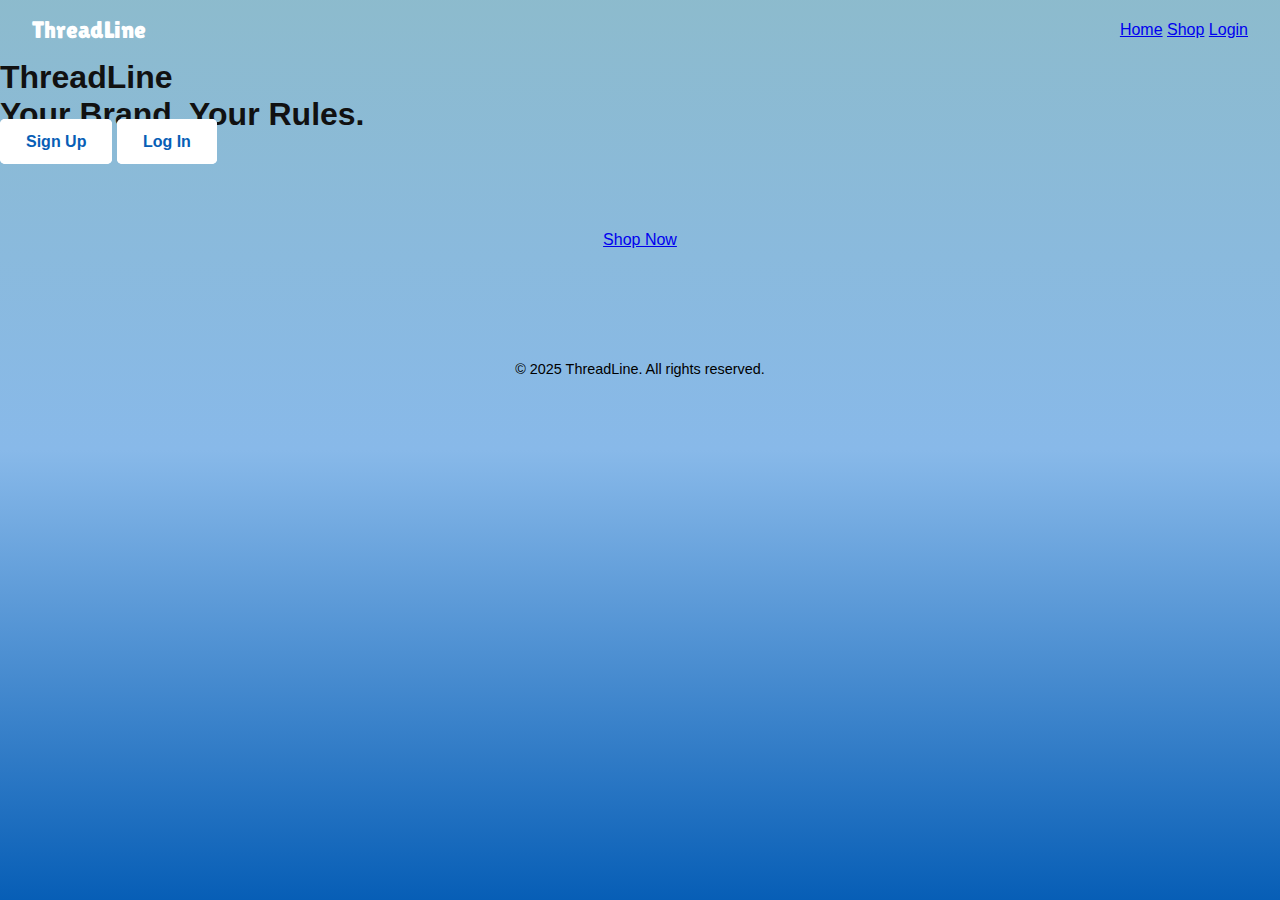
<file: index.html>
<!DOCTYPE html>
<html lang="en">
<head>
  <meta charset="UTF-8">
  <title>ThreadLine – Home</title>
  <link rel="preconnect" href="https://fonts.googleapis.com">
  <link rel="preconnect" href="https://fonts.gstatic.com" crossorigin>
  <link href="https://fonts.googleapis.com/css2?family=Lilita+One&display=swap" rel="stylesheet">
  <link rel="stylesheet" href="style.css">
</head>

<body>

  <!-- NAVIGATION BAR -->
  <header class="navbar">
    <div class="logo">ThreadLine</div>
    <nav>
      <a href="index.html">Home</a>
      <a href="products.html">Shop</a>
      <a href="login.html">Login</a>
    </nav>
  </header>

  <!-- MAIN TITLE & SLOGAN -->
  <div class="main-text">
    <h1 class="text">ThreadLine</h1>
  </div>

  <div class="underneath-text">
    <h1 class="text2">Your Brand. Your Rules.</h1>
  </div>

  <!-- CTA BUTTONS -->
  <div class="cta-buttons">
    <a href="signup.html" class="btn">Sign Up</a>
    <a href="login.html" class="btn secondary">Log In</a>
  </div>

  <!-- HERO SECTION (with background image via CSS) -->
  <section class="hero">
    <div class="hero-text">
      <a href="products.html" class="shop-button">Shop Now</a>
    </div>
  </section>

  <!-- FOOTER -->
  <footer class="copyright footer">
    <p class="script">© 2025 ThreadLine. All rights reserved.</p>
  </footer>

</body>
</html>
</file>
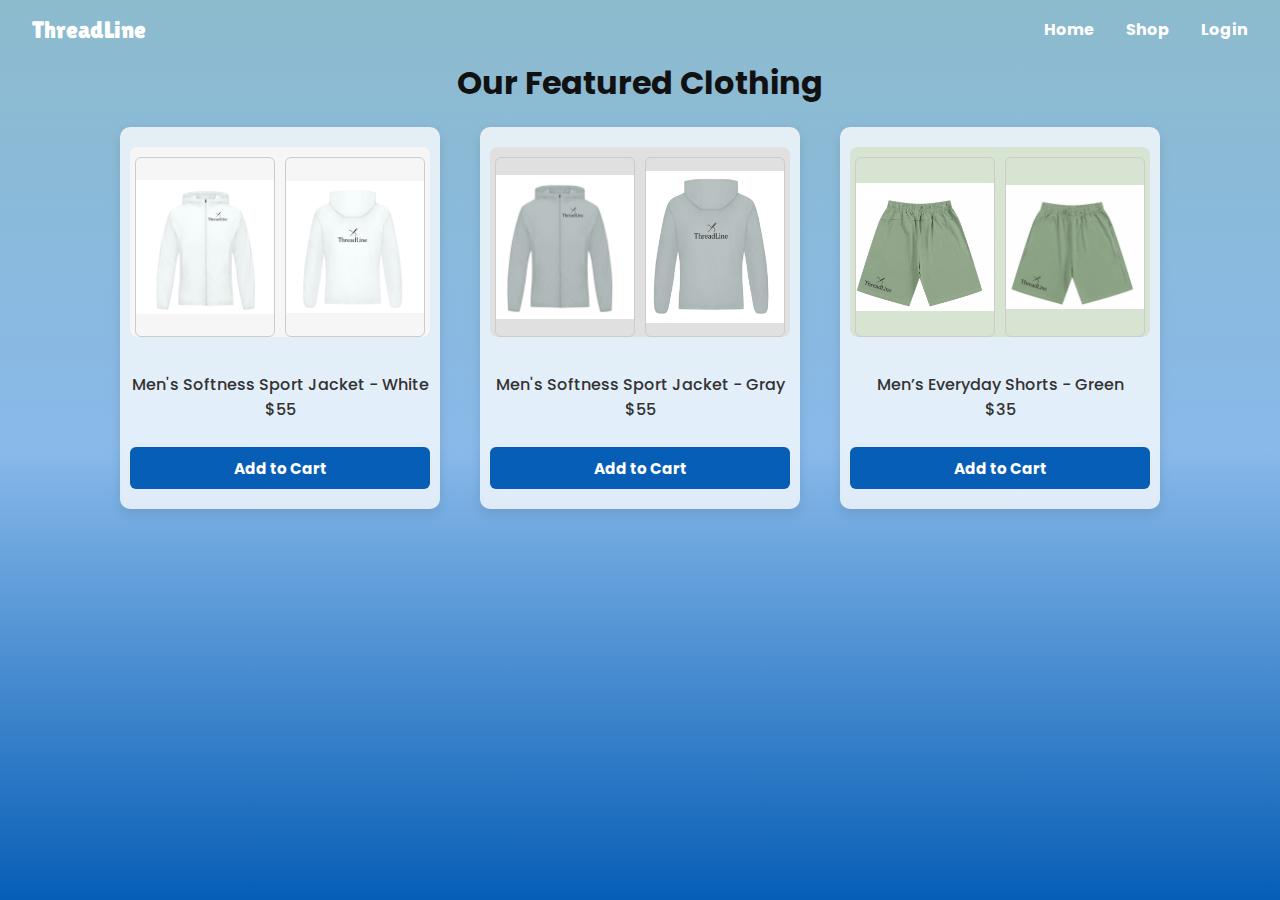
<file: codeForBothJackets.html>
<!DOCTYPE html>
<html lang="en">
<head>
  <meta charset="UTF-8">
  <title>Shop - ThreadLine</title>
  <link rel="stylesheet" href="style.css">
  <link href="https://fonts.googleapis.com/css2?family=Poppins&family=Lilita+One&display=swap" rel="stylesheet" />
</head>
<body>
  <header class="navbar">
    <div class="logo">ThreadLine</div>
    <ul class="nav-links">
      <li><a href="index.html">Home</a></li>
      <li><a href="codeForBothJackets.html">Shop</a></li>
      <li><a href="login.html">Login</a></li>
    </ul>
  </header>

  <main>
    <h1 style="text-align: center;">Our Featured Clothing</h1>

    <section class="product-grid">
      <!-- White Jacket -->
      <div class="product-box">
        <div class="product-images bg-white">
          <img src="white-frontt.png" alt="ThreadLine White Jacket Front">
          <img src="white-back.png" alt="ThreadLine White Jacket Back">
        </div>
        <p>Men's Softness Sport Jacket - White<br>$55</p>
        <a href="checkout.html" class="add-to-cart-btn">Add to Cart</a>
      </div>

      <!-- Gray Jacket -->
      <div class="product-box">
        <div class="product-images bg-gray">
          <img src="gray-front.png" alt="ThreadLine Gray Jacket Front">
          <img src="gray-back.png" alt="ThreadLine Gray Jacket Back">
        </div>
        <p>Men's Softness Sport Jacket - Gray<br>$55</p>
        <a href="checkout.html" class="add-to-cart-btn">Add to Cart</a>
      </div>

      <!-- Green Shorts -->
      <div class="product-box">
        <div class="product-images bg-green">
          <img src="greenShortFront.png" alt="ThreadLine Green Shorts Front">
          <img src="greenShortBack.png" alt="ThreadLine Green Shorts Back">
        </div>
        <p>Men’s Everyday Shorts - Green<br>$35</p>
        <a href="checkout.html" class="add-to-cart-btn">Add to Cart</a>
      </div>
    </section>
  </main>
</body>
</html>
</file>
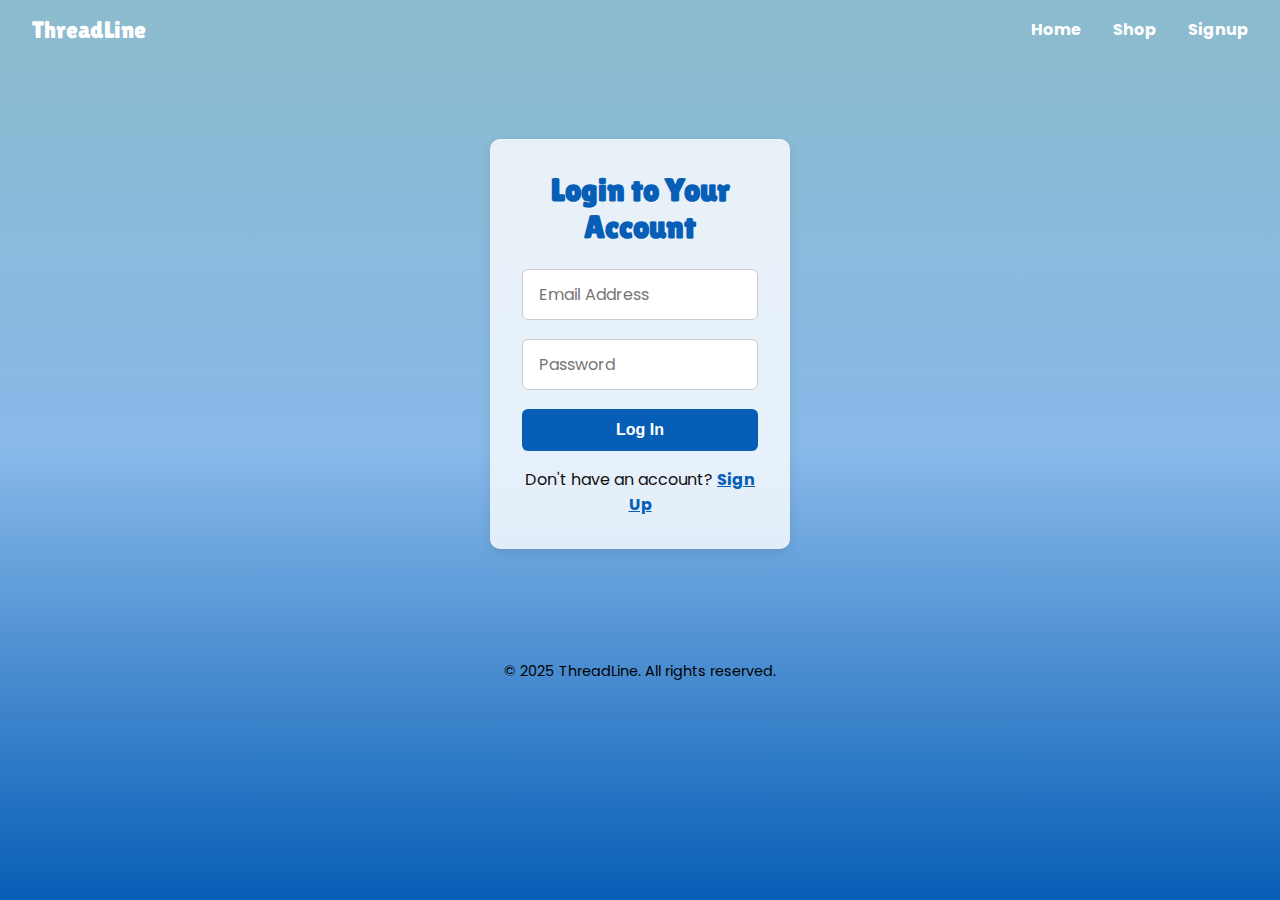
<file: login.html>
<!DOCTYPE html>
<html lang="en">
<head>
  <meta charset="UTF-8" />
  <meta name="viewport" content="width=device-width, initial-scale=1.0" />
  <title>ThreadLine | Login</title>

  <!-- Fonts -->
  <link rel="preconnect" href="https://fonts.googleapis.com" />
  <link rel="preconnect" href="https://fonts.gstatic.com" crossorigin />
  <link href="https://fonts.googleapis.com/css2?family=Lilita+One&family=Poppins:wght@400;600&display=swap" rel="stylesheet" />

  <!-- CSS -->
  <link rel="stylesheet" href="style.css" />
</head>
<body>
  <!-- Navbar -->
  <nav class="navbar">
    <div class="logo">ThreadLine</div>
    <ul class="nav-links">
      <li><a href="index.html">Home</a></li>
      <li><a href="codeForBothJackets.html">Shop</a></li>
      <li><a href="signup.php">Signup</a></li>
    </ul>
  </nav>

  <!-- Login Form Container -->
  <div class="signup-container">
    <h2>Login to Your Account</h2>
    <form class="signup-form" action="login.php" method="POST">
      <input type="email" name="email" placeholder="Email Address" required />
      <input type="password" name="password" placeholder="Password" required />
      <button type="submit">Log In</button>
    </form>
    <p style="margin-top: 1rem;">
      Don't have an account? <a href="signup.php" style="color: #075eb6; font-weight: bold;">Sign Up</a>
    </p>
  </div>

  <!-- Footer -->
  <footer>
    <p>© 2025 ThreadLine. All rights reserved.</p>
  </footer>
</body>
</html>
</file>
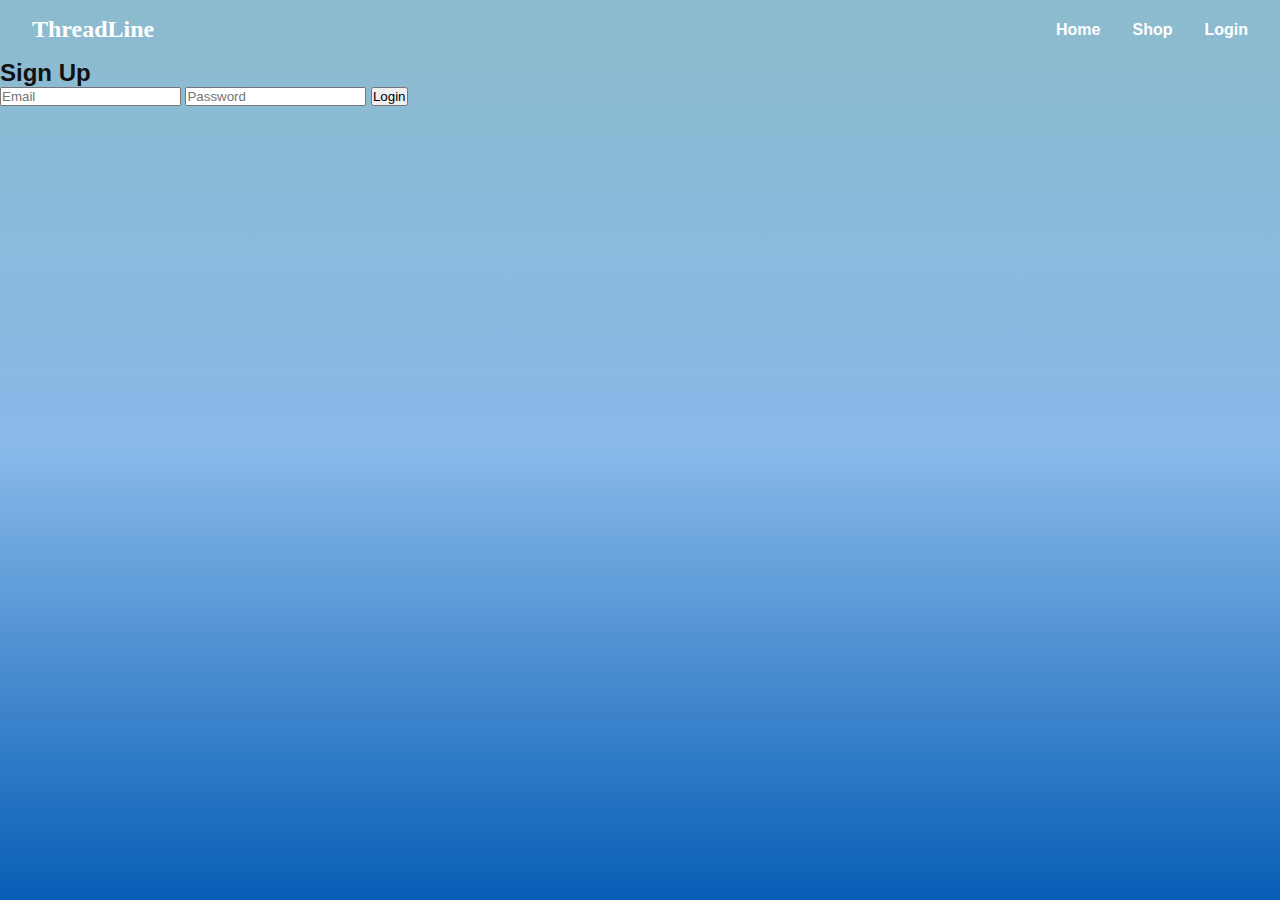
<file: signup.html>
<!DOCTYPE html>
<html lang="en">
<head>
  <meta charset="UTF-8" />
  <meta name="viewport" content="width=device-width, initial-scale=1.0"/>
  <title>Login - ThreadLine</title>
  <link rel="stylesheet" href="style.css" />
</head>
<body>
  <nav class="navbar">
    <h1 class="logo">ThreadLine</h1>
    <ul class="nav-links">
      <li><a href="index.html">Home</a></li>
      <li><a href="codeForBothJackets.html">Shop</a></li>
      <li><a href="login.html">Login</a></li>
    </ul>
  </nav>

  <section class="login-form">
    <h2>Sign Up</h2>



    
    <form>
      <input type="email" placeholder="Email" required />
      <input type="password" placeholder="Password" required />
      <button type="submit">Login</button>
    </form>
  </section>
</body>
</html>
</file>
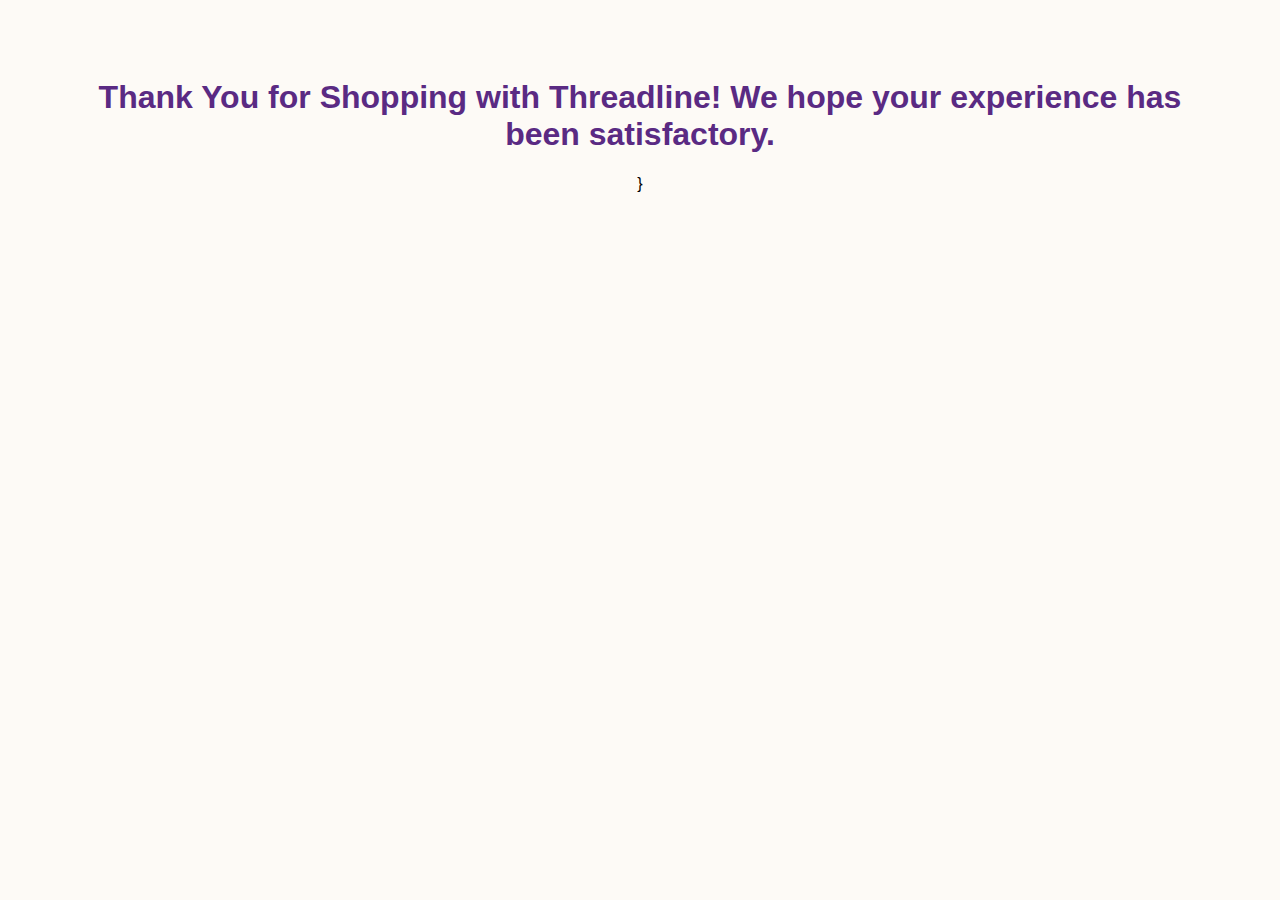
<file: thankyou.html>
<!DOCTYPE html>
<html lang="en">
<head>
	<meta charset="UTF-8" />
	<meta name="viewport"/>
	<title>Thank You from Threadline</title>
	<style>
		body {
			font-family: Arial;
			background-color: #fdfaf6;
			text-align: center;
			padding: 50px;
		}

		h1 { 
		color: #5a2a83;
		font-size: 2 rem;
	}
	p {
		font-size: 1 rem;
		margin-top: 30px;
		padding: 10px 20px;
		background-color: #5a2a83;
		color: #ffff;
		border-radius: 5px;
	}

	.btn:hover {
	</style>
</head>
<body>
	<h1> Thank You for Shopping with Threadline! We hope your experience has been satisfactory.</h1>
</body>
</html>

	}
</file>
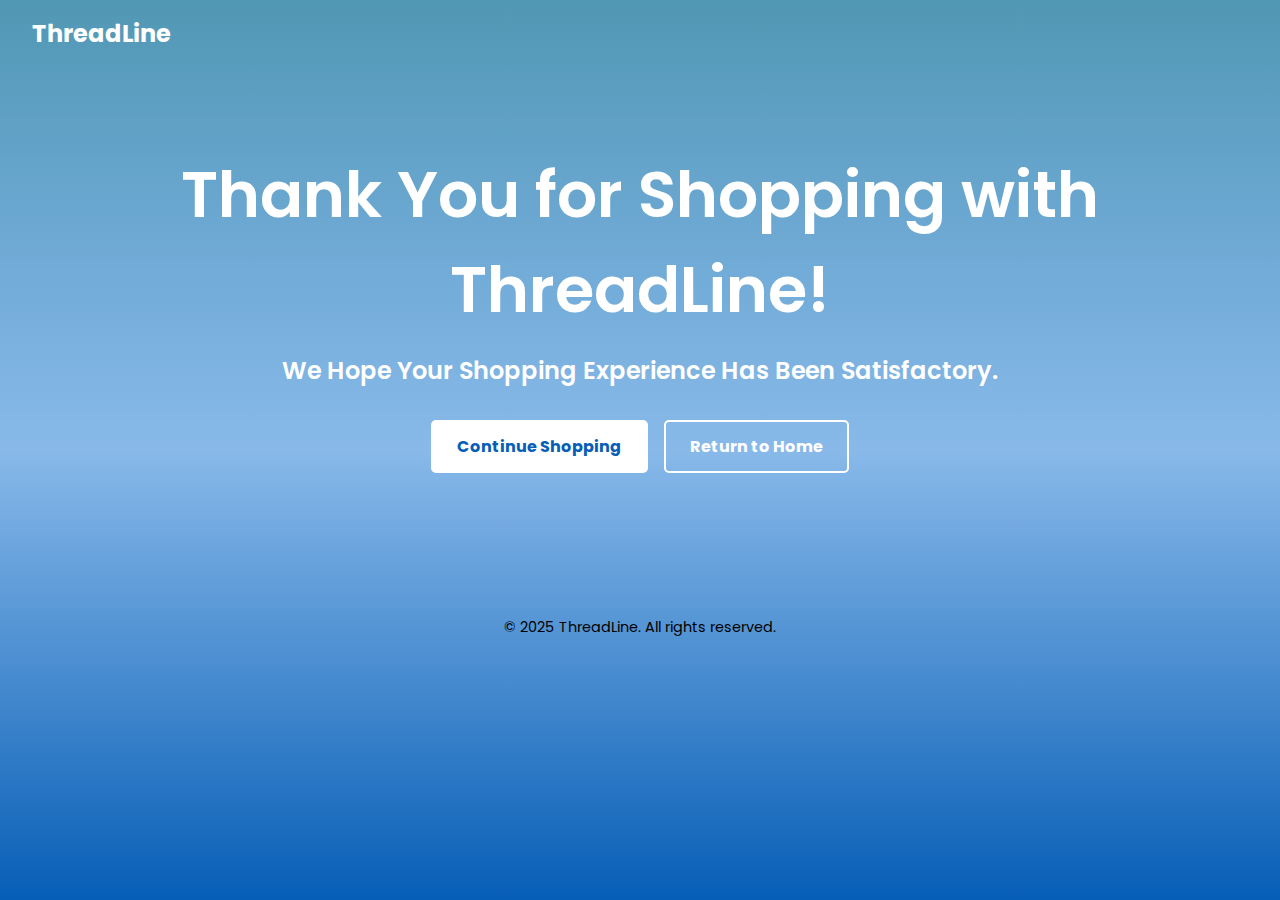
<file: thankyourevised.html>
<!DOCTYPE html>
<html lang="en">
<head>
  <meta charset="UTF-8" />
  <meta name="viewport" content="width=device-width, initial-scale=1.0" />
  <title>Thank You | ThreadLine</title>

  <!-- Google Fonts -->
  <link href="https://fonts.googleapis.com/css2?family=Poppins:wght@400;600&display=swap" rel="stylesheet">
  <link href="https://fonts.googleapis.com/css2?family=Lilita+One&display=swap" rel="stylesheet">

 
  <style>
   
    * {
      margin: 0;
      padding: 0;
      box-sizing: border-box;
    }

    html, body {
      width: 100%;
      min-height: 100vh;
      font-family: 'Poppins', sans-serif;
      background: linear-gradient(to bottom, #1071977a 0%, #88b9e9 50%, #075eb6 100%);
      background-repeat: no-repeat;
      background-attachment: fixed;
      color: #111;
      overflow-x: hidden;
    }

    /* NAVIGATION BAR */
    .navbar {
      display: flex;
      justify-content: space-between;
      align-items: center;
      padding: 1rem 2rem;
      background: transparent;
      flex-wrap: wrap;
    }

    .logo {
      font-family: 'Poppins', sans-serif;
      font-size: 1.5rem;
      color: white;
      font-weight: bold;
      text-decoration: none;
    }

    .nav-links {
      list-style: none;
      display: flex;
      gap: 2rem;
      flex-wrap: wrap;
    }

    .nav-links a {
      text-decoration: none;
      color: white;
      font-weight: bold;
      transition: color 0.2s ease;
    }

    /* HERO SECTION */
    .hero {
      text-align: center;
      padding: 5rem 2rem;
      color: white;
    }

    .hero h1 {
      font-family: 'Poppins', sans-serif;
      font-size: 4rem;
      font-weight: 600;
      margin-bottom: 1rem;
    }

    .hero p {
      font-size: 1.5rem;
      margin-bottom: 2rem;
      font-weight: 600;
    }

    /* BUTTON STYLES */
    .buttons {
      display: flex;
      justify-content: center;
      gap: 1rem;
      margin-bottom: 2rem;
      flex-wrap: wrap;
    }

    .btn,
    .btn-outline {
      padding: 0.75rem 1.5rem;
      font-size: 1rem;
      border: 2px solid white;
      border-radius: 5px;
      text-decoration: none;
      font-weight: bold;
    }

    .btn {
      background: white;
      color: #075eb6;
    }

    .btn-outline {
      background: transparent;
      color: white;
    }

    /* FOOTER */
    footer {
      text-align: center;
      padding: 2rem 1rem;
      color: #000;
      font-size: 0.9rem;
    }
  </style>
</head>

<body>
  <!-- Navigation  -->
  <nav class="navbar">
    <a href="/html/index.html" class="logo">ThreadLine</a>
    <ul class="nav-links">
      <!-- Optional nav items -->
    </ul>
  </nav>

  <!--Thank You -->
  <section class="hero">
    <h1>Thank You for Shopping with ThreadLine!</h1>
    <p>We Hope Your Shopping Experience Has Been Satisfactory.</p>
    <div class="buttons">
      <a href="/jackets.php" class="btn">Continue Shopping</a>
      <a href="/html/index.html" class="btn-outline">Return to Home</a>
    </div>
  </section>

  <!-- Footer -->
  <footer>
    <p>© 2025 ThreadLine. All rights reserved.</p>
  </footer>
</body>
</html>
</file>
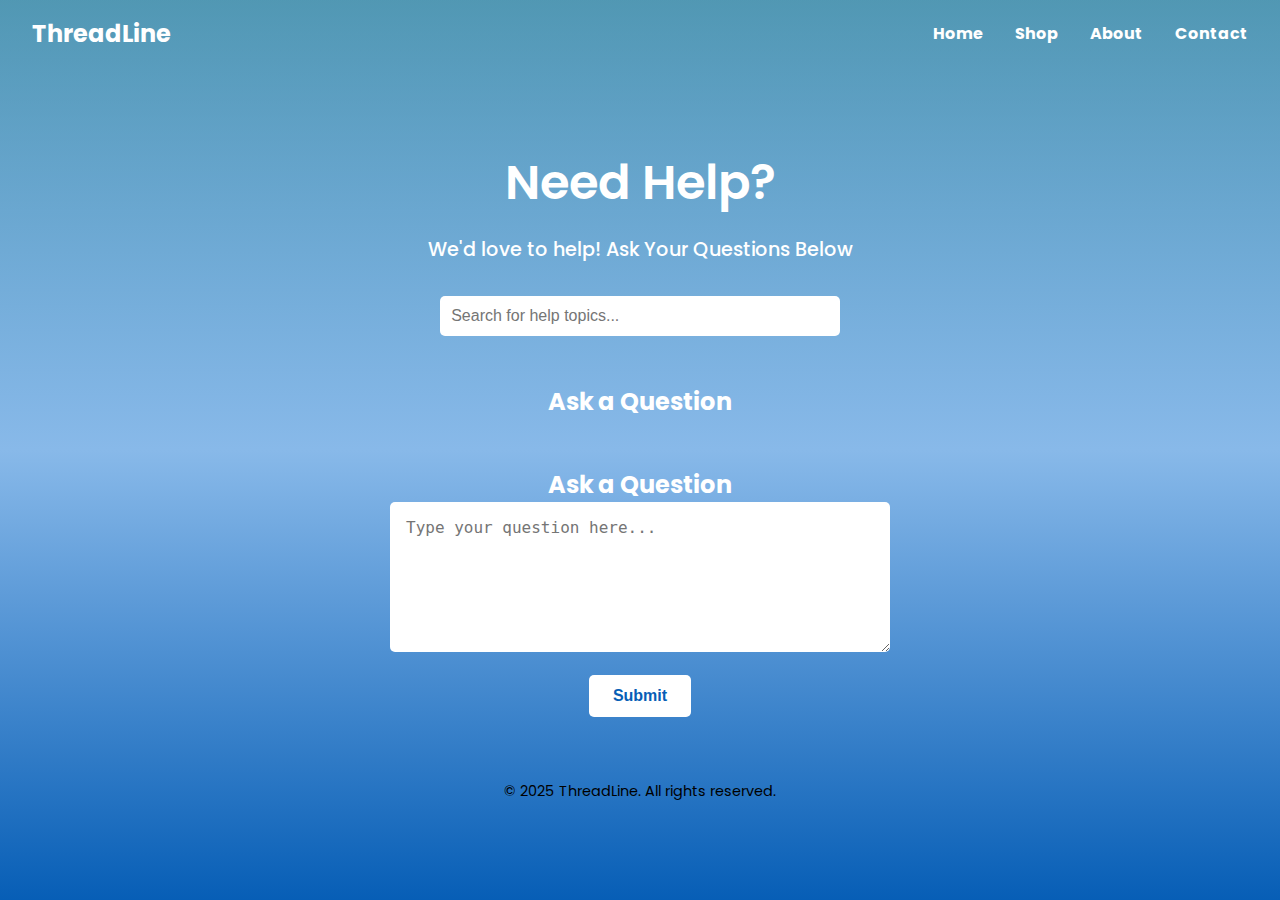
<file: html/help.html>
<!DOCTYPE html>
<html lang="en">
<head>
  <meta charset="UTF-8" />
  <meta name="viewport" content="width=device-width, initial-scale=1.0" />
  <title>Help | ThreadLine</title>

  <!-- Google Fonts -->
  <link href="https://fonts.googleapis.com/css2?family=Poppins:wght@400;600&display=swap" rel="stylesheet">
  <link href="https://fonts.googleapis.com/css2?family=Lilita+One&display=swap" rel="stylesheet">

  <style>
    
    * {
      margin: 0;
      padding: 0;
      box-sizing: border-box;
    }

    html, body {
      width: 100%;
      min-height: 100vh;
      font-family: 'Poppins', sans-serif;
      background: linear-gradient(to bottom, #1071977a 0%, #88b9e9 50%, #075eb6 100%);
      background-repeat: no-repeat;
      background-attachment: fixed;
      color: #111;
      overflow-x: hidden;
    }

    .navbar {
      display: flex;
      justify-content: space-between;
      align-items: center;
      padding: 1rem 2rem;
      background: transparent;
      flex-wrap: wrap;
    }

    .logo {
      font-family: 'Poppins', sans-serif;
      font-size: 1.5rem;
      color: white;
      font-weight: bold;
      text-decoration: none;
    }

    .nav-links {
      list-style: none;
      display: flex;
      gap: 2rem;
      flex-wrap: wrap;
    }

    .nav-links a {
      text-decoration: none;
      color: white;
      font-weight: bold;
      transition: color 0.2s ease;
    }

    .hero {
      text-align: center;
      padding: 5rem 2rem 2rem 2rem;
      color: white;
    }

    .hero h1 {
      font-size: 3rem;
      font-weight: 600;
      margin-bottom: 1rem;
    }

    .hero p {
      font-size: 1.2rem;
      font-weight: 500;
      margin-bottom: 2rem;
    }

    .search-container {
      text-align: center;
      margin-top: 2rem;
    }

    .search-container input[type="text"] {
      padding: 0.7rem;
      width: 60%;
      max-width: 400px;
      border-radius: 5px;
      border: none;
      outline: none;
      font-size: 1rem;
    }

.search-container input[type="text"]:focus,
.form-section textarea:focus {
  outline: 2px solid #fff;
  background-color: #e9f3ff;
}

.form-section button:focus {
  outline: 2px dashed #075eb6;
  outline-offset: 3px;
}

    .form-section {
      margin-top: 3rem;
      text-align: center;
    }

    .form-section textarea {
      width: 80%;
      max-width: 500px;
      height: 150px;
      padding: 1rem;
      border-radius: 5px;
      border: none;
      font-size: 1rem;
      resize: vertical;
    }

    .form-section button {
      margin-top: 1rem;
      padding: 0.75rem 1.5rem;
      font-size: 1rem;
      border: none;
      border-radius: 5px;
      background-color: white;
      color: #075eb6;
      font-weight: bold;
      cursor: pointer;
      transition: background-color 0.2s ease;
    }

    .form-section button:hover {
      background-color: #f0f0f0;
    }

    footer {
      text-align: center;
      padding: 2rem 1rem;
      color: #000;
      font-size: 0.9rem;
    }
  </style>
</head>

<body>
  <!-- Navigation Bar -->
  <!-- Navigation Bar -->
<nav class="navbar">
  <a href="/html/index.html" class="logo">ThreadLine</a>
  <ul class="nav-links">
    <li><a href="/html/index.html">Home</a></li>
    <li><a href="/php/product-catalog.php">Shop</a></li>
    <li><a href="/html/about.html">About</a></li>
    <li><a href="/html/contact.html">Contact</a></li>
  </ul>
</nav>

     

  <!-- Help Section -->
  <section class="hero">
    <h1>Need Help?</h1>
    <p>We'd love to help! Ask Your Questions Below</p>

    <div class="search-container">
      <input type="text" placeholder="Search for help topics...">
    </div>

    <div class="form-section">
      <h2 style="color:white; margin-top: 2rem;">Ask a Question</h2>
    
   <form>
  <div class="form-section">
  <h2 style="color:white; margin-top: 2rem;">Ask a Question</h2>
  <form action="/php/submit-question.php" method="post">
    <textarea placeholder="Type your question here..."></textarea><br>
    <button type="submit">Submit</button>
  </form>




      
    </div>
  </section>

  <!-- Footer -->
  <footer>
    <p>© 2025 ThreadLine. All rights reserved.</p>
  </footer>
</body>
</html>
</file>
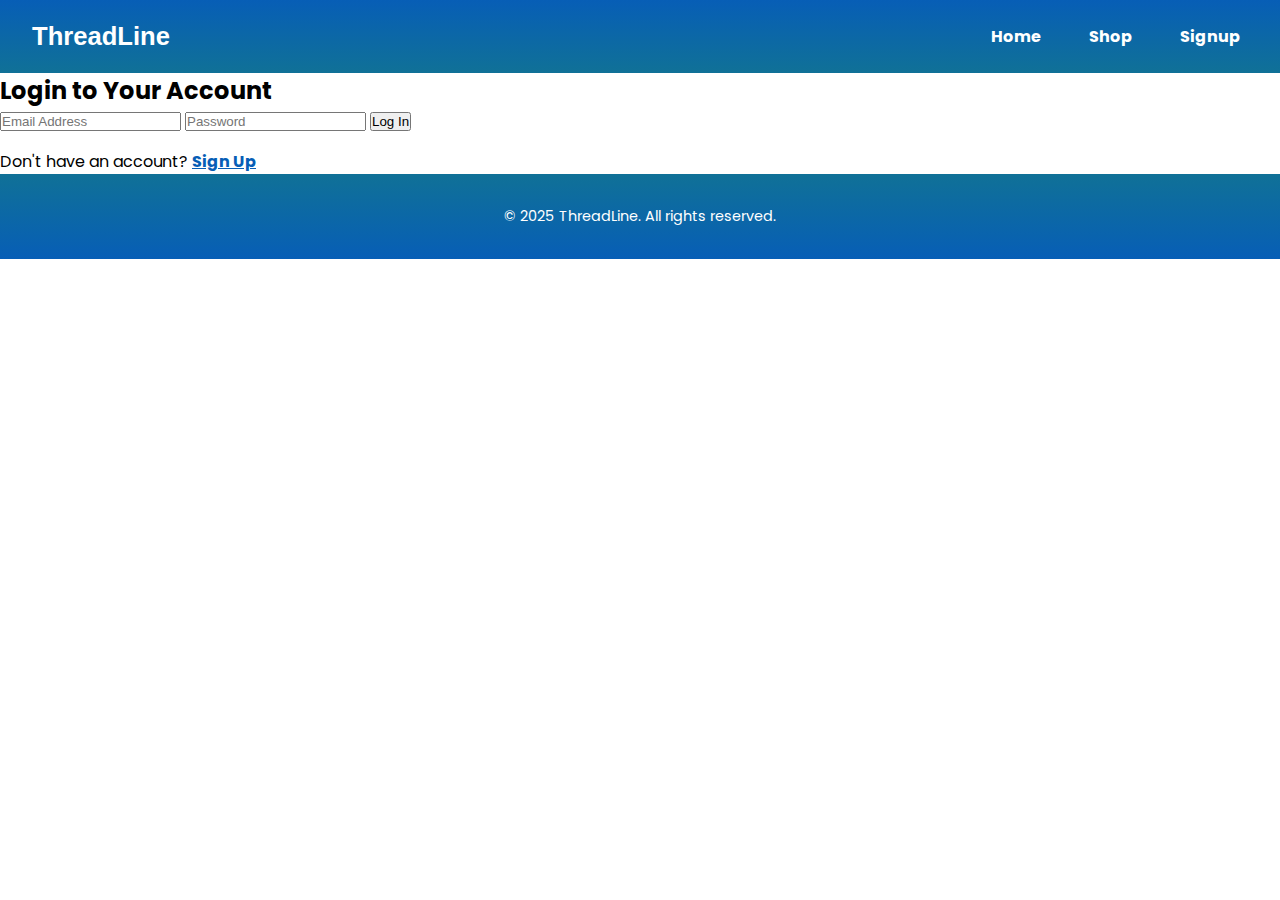
<file: html/login.html>
<!--
  File: login.html
  Project: ThreadLine E-Commerce Platform
  Description: Login page for users to access their ThreadLine accounts.
               Includes form submission to backend PHP login handler.
  Last Modified: July 12, 2025
-->



<!DOCTYPE html>
<html lang="en">
<head>
  <meta charset="UTF-8" />
  <meta name="viewport" content="width=device-width, initial-scale=1.0" />
  <title>ThreadLine | Login</title>

  <!-- Fonts -->
  <link rel="preconnect" href="https://fonts.googleapis.com" />
  <link rel="preconnect" href="https://fonts.gstatic.com" crossorigin />
  <link href="https://fonts.googleapis.com/css2?family=Lilita+One&family=Poppins:wght@400;600&display=swap" rel="stylesheet" />

  <!-- CSS -->
  <link rel="stylesheet" href="../css/style.css" />
</head>
<body>
  <!-- Navbar -->
  <nav class="navbar">
    <a href="index.html" class="logo">ThreadLine</a>
    <ul class="nav-links">
      <li><a href="index.html">Home</a></li>
      <li><a href="../php/codeForBothJackets.php">Shop</a></li>
      <li><a href="signup.html">Signup</a></li>
    </ul>
  </nav>

  <!-- Login Form Container -->
  <div class="signup-container">
    <h2>Login to Your Account</h2>
    <form class="signup-form" action="../php/login.php" method="POST">
      <input type="email" name="email" placeholder="Email Address" required />
      <input type="password" name="password" placeholder="Password" required />
      <button type="submit">Log In</button>
    </form>
    <p style="margin-top: 1rem;">
      Don't have an account? <a href="signup.html" style="color: #075eb6; font-weight: bold;">Sign Up</a>
    </p>
  </div>

  <!-- Footer -->
  <footer>
    <p>© 2025 ThreadLine. All rights reserved.</p>
  </footer>
</body>
</html>
</file>
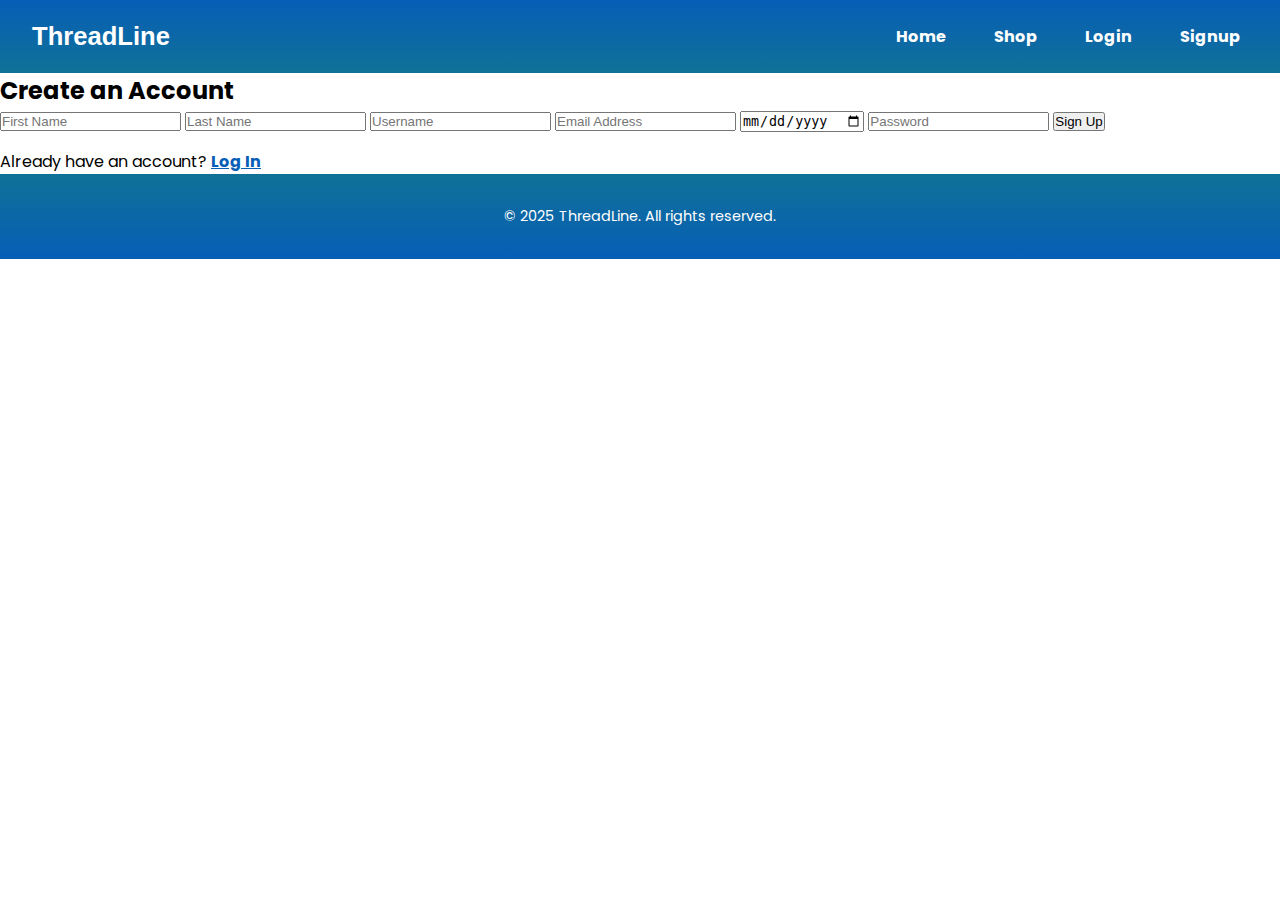
<file: html/signup.html>
<!DOCTYPE html>
<html lang="en">
<head>
  <meta charset="UTF-8" />
  <meta name="viewport" content="width=device-width, initial-scale=1.0" />
  <title>ThreadLine | Sign Up</title>

  <!-- Fonts -->
  <link rel="preconnect" href="https://fonts.googleapis.com" />
  <link rel="preconnect" href="https://fonts.gstatic.com" crossorigin />
  <link href="https://fonts.googleapis.com/css2?family=Lilita+One&family=Poppins:wght@400;600&display=swap" rel="stylesheet" />

  <!-- Styles -->
  <link rel="stylesheet" href="../css/style.css" />
</head>
<body>
  <!-- Navigation Bar -->
  <nav class="navbar">
    <a href="index.html" class="logo">ThreadLine</a>
    <ul class="nav-links">
      <li><a href="index.html">Home</a></li>
      <li><a href="../php/codeForBothJackets.php">Shop</a></li>
      <li><a href="login.html">Login</a></li>
      <li><a href="signup.html">Signup</a></li>
    </ul>
  </nav>

  <!-- Signup Form Section -->
  <div class="signup-container">
    <h2>Create an Account</h2>
    <form class="signup-form" action="../php/signup.php" method="POST">
      <input type="text" name="first_name" placeholder="First Name" required />
      <input type="text" name="last_name" placeholder="Last Name" required />
      <input type="text" name="username" placeholder="Username" required />
      <input type="email" name="email" placeholder="Email Address" required />
      <input type="date" name="dob" required />
      <input type="password" name="password" placeholder="Password" required />
      <button type="submit">Sign Up</button>
    </form>
    <p style="margin-top: 1rem;">
      Already have an account? <a href="login.html" style="color: #075eb6; font-weight: bold;">Log In</a>
    </p>
  </div>

  <!-- Footer -->
  <footer>
    <p>© 2025 ThreadLine. All rights reserved.</p>
  </footer>
</body>
</html>
</file>
<file: css/style.css>
/* BASE STYLES */
* {
  margin: 0;
  padding: 0;
  box-sizing: border-box;
}

html, body {
  height: 100%;
  margin: 0;
  padding: 0;
  font-family: 'Poppins', sans-serif;
  background: white;
  color: #000;
}

.container {
  min-height: 100vh;
  padding: 2rem 1rem;
}

/* NAVIGATION */
.navbar {
  display: flex;
  justify-content: space-between;
  align-items: center;
  padding: 1rem 2rem;
  flex-wrap: wrap;
  background: linear-gradient(to bottom, #075eb6 0%, #107197 100%);
}

.logo {
  font-family: 'Manufacturing Consent', sans-serif;
  font-size: 1.8rem;
  font-weight: normal;
  color: white;
  text-decoration: none;
}

.nav-links {
  list-style: none;
  display: flex;
  gap: 2rem;
}

.nav-links li a {
  text-decoration: none;
  color: white;
  font-weight: bold;
  transition: color 0.2s ease;
}

.nav-links li a:hover {
  color: #dbeaff;
}

/* DROPDOWN MENU */
.account-dropdown {
  position: relative;
  display: inline-block;
}

.account-toggle {
  font-weight: bold;
  color: white;
  cursor: pointer;
  padding: 0.5rem;
}

.account-dropdown:hover .dropdown-style {
  display: block;
}

.dropdown-style {
  display: none;
  position: absolute;
  right: 0;
  top: 100%;
  background: white;
  min-width: 180px;
  box-shadow: 0 4px 12px rgba(0,0,0,0.15);
  border-radius: 8px;
  padding: 0.5rem 0;
  z-index: 1000;
}

.dropdown-style li {
  padding: 0;
}

.dropdown-style li a {
  display: block;
  padding: 0.75rem 1.25rem;
  color: #075eb6;
  font-weight: 600;
  text-decoration: none;
  transition: background 0.2s ease;
}

.dropdown-style li a:hover {
  background: #f2f2f2;
}

/* HERO SECTION */
.hero {
  text-align: center;
  padding: 5rem 2rem;
min-height: auto;
  color: white;
  background: url('/assets/images/blouse-2597205.jpg') no-repeat center center;
  background-size: cover;
}


.hero h1 {
  font-size: 4rem;
  font-weight: 600;
  margin-bottom: 1rem;
}

.hero p {
  font-size: 1.5rem;
  margin-bottom: 2rem;
  font-weight: 600;
}

/* BUTTONS */
.buttons {
  display: flex;
  justify-content: center;
  gap: 1rem;
  flex-wrap: wrap;
}

.btn,
.btn-outline {
  padding: 0.75rem 1.5rem;
  font-size: 1rem;
  border: 2px solid white;
  border-radius: 5px;
  text-decoration: none;
  font-weight: bold;
}

.btn {
  background: white;
  color: #075eb6;
}

.btn-outline {
  background: transparent;
  color: white;
}

/* FOOTER */
footer,
.threadline-footer {
  background: linear-gradient(to top, #075eb6, #107197);
  color: white;
  text-align: center;
  padding: 2rem 1rem;
  font-size: 0.9rem;
  margin-top: auto;
}

.footer-top {
  border-bottom: 1px solid #ffffff33;
  padding-bottom: 1rem;
  margin-bottom: 1.5rem;
  text-align: center;
}

.footer-top .breadcrumbs a {
  color: #dbeaff;
  text-decoration: none;
  margin: 0 0.3rem;
  font-weight: 500;
}

.footer-content {
  display: flex;
  flex-direction: column;
  align-items: center;
  gap: 1.5rem;
  text-align: center;
}

.footer-social a {
  color: #fff;
  margin: 0 0.5rem;
  font-size: 1.1rem;
  text-decoration: none;
}

.footer-social a:hover {
  color: #f5f5f5;
}

.footer-description p {
  max-width: 600px;
  margin: 0 auto;
  color: #eee;
}

.footer-contacts p {
  margin: 0.2rem 0;
  color: #f0f0f0;
}

.footer-rights {
  border-top: 1px solid #ffffff33;
  margin-top: 2rem;
  padding-top: 1rem;
  font-size: 0.85rem;
  color: #ccc;
}

/* THREADLINE TITLE */
.threadline-title {
  font-family: 'Manufacturing Consent', sans-serif;
  font-size: 3rem;
  color: white;
  font-weight: bold;
}
nav ul {
  list-style: none;
  display: flex;
  align-items: center;
  gap: 1.5rem;
  margin: 0;
  padding: 0;
}

nav ul li {
  position: relative;
}

nav ul li a {
  color: white;
  text-decoration: none;
  font-weight: 600;
  padding: 0.5rem;
  display: block;
}

.account-dropdown .dropdown-style {
  display: none;
  position: absolute;
  top: 100%;
  right: 0;
  background: white;
  color: #075eb6;
  min-width: 180px;
  list-style: none;
  border-radius: 6px;
  box-shadow: 0 4px 8px rgba(0,0,0,0.2);
  z-index: 999;
}

.account-dropdown .dropdown-style li a {
  color: #075eb6;
  padding: 0.75rem 1rem;
  display: block;
}

.account-dropdown .dropdown-style li a:hover {
  background-color: #f0f0f0;
}

/* Show dropdown on hover */
.account-dropdown:hover .dropdown-style {
  display: block;
}

/* Dropdown Navigation */
.navbar {
  display: flex;
  justify-content: space-between;
  align-items: center;
  padding: 1rem 2rem;
  color: white;
}

.logo {
  color: white;
  text-decoration: none;
  font-size: 1.6rem;
  font-weight: bold;
}

.nav-menu {
  list-style: none;
  display: flex;
  gap: 2rem;
  align-items: center;
}

.nav-menu li {
  position: relative;
}

.nav-menu a {
  color: white;
  text-decoration: none;
  font-weight: 600;
}

.dropdown-menu {
  display: none;
  position: absolute;
  top: 100%;
  left: 0;
  background: #222;
  padding: 0.5rem 0;
  border-radius: 4px;
  z-index: 999;
  min-width: 180px;
}

.dropdown-menu li {
  padding: 0;
}

.dropdown-menu li a {
  display: block;
  padding: 0.75rem 1rem;
  color: white;
  text-decoration: none;
}

.dropdown-menu li a:hover {
  background-color: #075eb6;
}

.dropdown:hover .dropdown-menu {
  display: block;
}

/* CONTAINER + HEADING */
.container {
  padding-top: 2rem;
  padding-bottom: 2rem;
}

h2.text-center {
  font-family: 'Lilita One', cursive;
  color: #075eb6;
  margin-bottom: 2rem;
}

/* PRODUCT CARD STYLING */
.card {
  border: none;
  color: white;
  border-radius: 10px;
  overflow: hidden;
  transition: transform 0.2s ease;
}

.card:hover {
  transform: scale(1.02);
}

.card-img-top {
  width: 100%;
  height: 250px;
  object-fit: cover;
  border-top-left-radius: 10px;
  border-top-right-radius: 10px;
}

.card-body {
  padding: 1.25rem;
  text-align: center;
  background-color: #075eb6;
}

.card-title {
  font-size: 1.1rem;
  font-weight: 600;
  margin-bottom: 0.5rem;
  color: #fff;
}

.card-text {
  font-size: 1rem;
  color: #ccc;
  margin-bottom: 1rem;
}

/* VIEW PRODUCT BUTTON */
.btn-primary {
  background-color: white;
  border: none;
  padding: 0.5rem 1.2rem;
  border-radius: 6px;
  font-weight: bold;
  font-size: 0.95rem;
}

.btn-primary:hover {
  background-color: #054a8e;
}

.pagination-link {
  display: inline-block;
  margin: 0 6px;
  padding: 8px 14px;
  background: #075eb6;
  color: white;
  text-decoration: none;
  border-radius: 5px;
  font-weight: bold;
}

.pagination-link:hover {
  background: #054a8e;
}

.pagination-link.active {
  background: #042f5c;
  pointer-events: none;
}

html, body {
  height: 100%;
  margin: 0;
  padding: 0;
}

.page-wrapper {
  min-height: 100vh;
  display: flex;
  flex-direction: column;
}

.page-wrapper main {
  flex: 1; /* take up remaining space */
}
</file>
<file: style.css>
/* GLOBAL RESET + BASE STYLES */
* {
  margin: 0;
  padding: 0;
  box-sizing: border-box;
}

body {
  margin: 0;
  font-family: 'Poppins', sans-serif;
  background: linear-gradient(to bottom, #1071977a 0%, #88b9e9 50%, #075eb6 100%);
  background-repeat: no-repeat;
  background-attachment: fixed;
  min-height: 100vh;
  color: #111;
  overflow-y: scroll; /* ✅ Keeps scrollbar space consistent on all pages */
}

/* NAVIGATION BAR */
.navbar {
  display: flex;
  justify-content: space-between;
  align-items: center;
  padding: 1rem 2rem;
  background: transparent;
}

.logo {
  font-family: 'Lilita One', cursive;
  font-size: 1.5rem;
  color: white;
}

.nav-links {
  list-style: none;
  display: flex;
  gap: 2rem;
}

.nav-links a {
  text-decoration: none;
  color: white;
  font-weight: bold;
  transition: color 0.2s ease;
}

/* HERO SECTION */
.hero {
  text-align: center;
  padding: 5rem 2rem;
  color: white;
}

.hero h1 {
  font-family: 'Lilita One', cursive;
  font-size: 4rem;
  margin-bottom: 1rem;
}

.hero p {
  font-size: 1.5rem;
  margin-bottom: 2rem;
  font-weight: 600;
}

/* BUTTONS */
.buttons {
  display: flex;
  justify-content: center;
  gap: 1rem;
  margin-bottom: 2rem;
}

.btn,
.btn-outline {
  padding: 0.75rem 1.5rem;
  font-size: 1rem;
  border: 2px solid white;
  border-radius: 5px;
  text-decoration: none;
  font-weight: bold;
}

.btn {
  background: white;
  color: #075eb6;
}

.btn-outline {
  background: transparent;
  color: white;
}

.shop-now-btn {
  display: inline-block;
  margin-top: 1rem;
  background: black;
  color: white;
  padding: 1rem 2rem;
  text-decoration: none;
  font-weight: bold;
  border-radius: 5px;
}

/* FOOTER */
footer {
  text-align: center;
  padding: 2rem 1rem;
  color: #000;
  font-size: 0.9rem;
}

/* PRODUCT GRID LAYOUT */
.product-grid {
  display: flex;
  flex-wrap: wrap;
  justify-content: center;
  gap: 40px;
  padding: 20px;
}

.product-box {
  width: 320px;
  text-align: center;
  background-color: #ffffffc2;
  padding: 20px 10px;
  border-radius: 10px;
  box-shadow: 0 4px 12px rgba(0, 0, 0, 0.1);
  display: flex;
  flex-direction: column;
  justify-content: flex-start;
  gap: 15px;
}


.product-box img {
  width: 100%;
  height: 180px;
  object-fit: contain; /* shows full image and fits inside the box */
  border: 1px solid #ccc;
  border-radius: 6px;
  margin-bottom: 10px;
}

/* TEXT STYLE FOR PRODUCT NAME & PRICE */
.product-box p {
  font-family: 'Poppins', sans-serif;
  font-size: 1rem;
  font-weight: 00;
  color: #333;
  margin-top: 10px;
}

/* the style for the signup page */
.signup-container {
  max-width: 300px;
  margin: 5rem auto;
  padding: 2rem;
  background-color: #ffffffcc;
  border-radius: 10px;
  box-shadow: 0 4px 12px rgba(0, 0, 0, 0.1);
  text-align: center;
}

.signup-container h2 {
  font-family: 'Lilita One', cursive;
  font-size: 2rem;
  margin-bottom: 1.5rem;
  color: #075eb6;
}

.signup-form {
  display: flex;
  flex-direction: column;
  gap: 1.2rem;
}

.signup-form input {
  padding: 0.75rem 1rem;
  font-size: 1rem;
  border: 1px solid #ccc;
  border-radius: 6px;
  font-family: 'Poppins', sans-serif;
}

.signup-form button {
  padding: 0.75rem 1.5rem;
  background-color: #075eb6;
  color: white;
  border: none;
  font-weight: bold;
  font-size: 1rem;
  border-radius: 6px;
  cursor: pointer;
  transition: background-color 0.3s ease;
}

.signup-form button:hover {
  background-color: #054a8e;
}

html, body {
  width: 100%;
  overflow-x: hidden;
}


html {
  overflow-y: scroll; /* putting scroll bar on all pages so it doesn't shift each page*/
}

body {
  min-height: 100vh;
  font-family: 'Poppins', sans-serif;
  background: linear-gradient(to bottom, #1071977a 0%, #88b9e9 50%, #075eb6 100%);
  background-repeat: no-repeat;
  background-attachment: fixed;
  color: #111;
}

/* WRAP TWO IMAGES SIDE-BY-SIDE */
.product-images {
  display: flex;
  justify-content: center;
  gap: 10px;
  margin-bottom: 10px;
}

/* IMAGE SIZING INSIDE WRAPPER */
.product-images img {
  width: 140px;
  height: 180px;
  object-fit: contain;
  border: 1px solid #ccc;
  border-radius: 6px;
}

* {
  margin: 0;
  padding: 0;
  box-sizing: border-box;
}

body {
  font-family: 'Poppins', sans-serif;
  background: linear-gradient(to bottom, #1071977a 0%, #88b9e9 50%, #075eb6 100%);
  background-attachment: fixed;
  min-height: 100vh;
  color: #111;
}

.navbar {
  display: flex;
  justify-content: space-between;
  align-items: center;
  padding: 1rem 2rem;
}

.logo {
  font-family: 'Lilita One', cursive;
  font-size: 1.5rem;
  color: white;
}

.nav-links {
  list-style: none;
  display: flex;
  gap: 2rem;
}

.nav-links a {
  text-decoration: none;
  color: white;
  font-weight: bold;
}

.product-grid {
  display: flex;
  flex-wrap: wrap;
  justify-content: center;
  gap: 40px;
  padding: 20px;
}

.product-box {
  width: 320px;
  text-align: center;
  background-color: #ffffffc2;
  padding: 20px 10px;
  border-radius: 10px;
  box-shadow: 0 4px 12px rgba(0, 0, 0, 0.1);
  display: flex;
  flex-direction: column;
  justify-content: flex-start;
  gap: 15px;
}

.product-images {
  display: flex;
  justify-content: center;
  gap: 10px;
  height: 190px;
  padding: 10px;
  border-radius: 8px;
}

.product-images img {
  width: 140px;
  height: 180px;
  object-fit: contain;
  border: 1px solid #ccc;
  border-radius: 6px;
}

.bg-white {
  background-color: #f6f6f6;
}
.bg-gray {
  background-color: #e0e0e0;
}
.bg-green {
  background-color: #d6e4d1;
}

.product-box p {
  font-size: 1rem;
  font-weight: 500;
  color: #333;
}

.add-to-cart-btn {
  display: inline-block;
  margin-top: 10px;
  padding: 0.6rem 1.2rem;
  background-color: #075eb6;
  color: white;
  font-weight: bold;
  font-size: 0.95rem;
  border: none;
  border-radius: 6px;
  text-decoration: none;
  transition: background-color 0.3s ease;
}

.add-to-cart-btn:hover {
  background-color: #054a8e;
}
</file>
